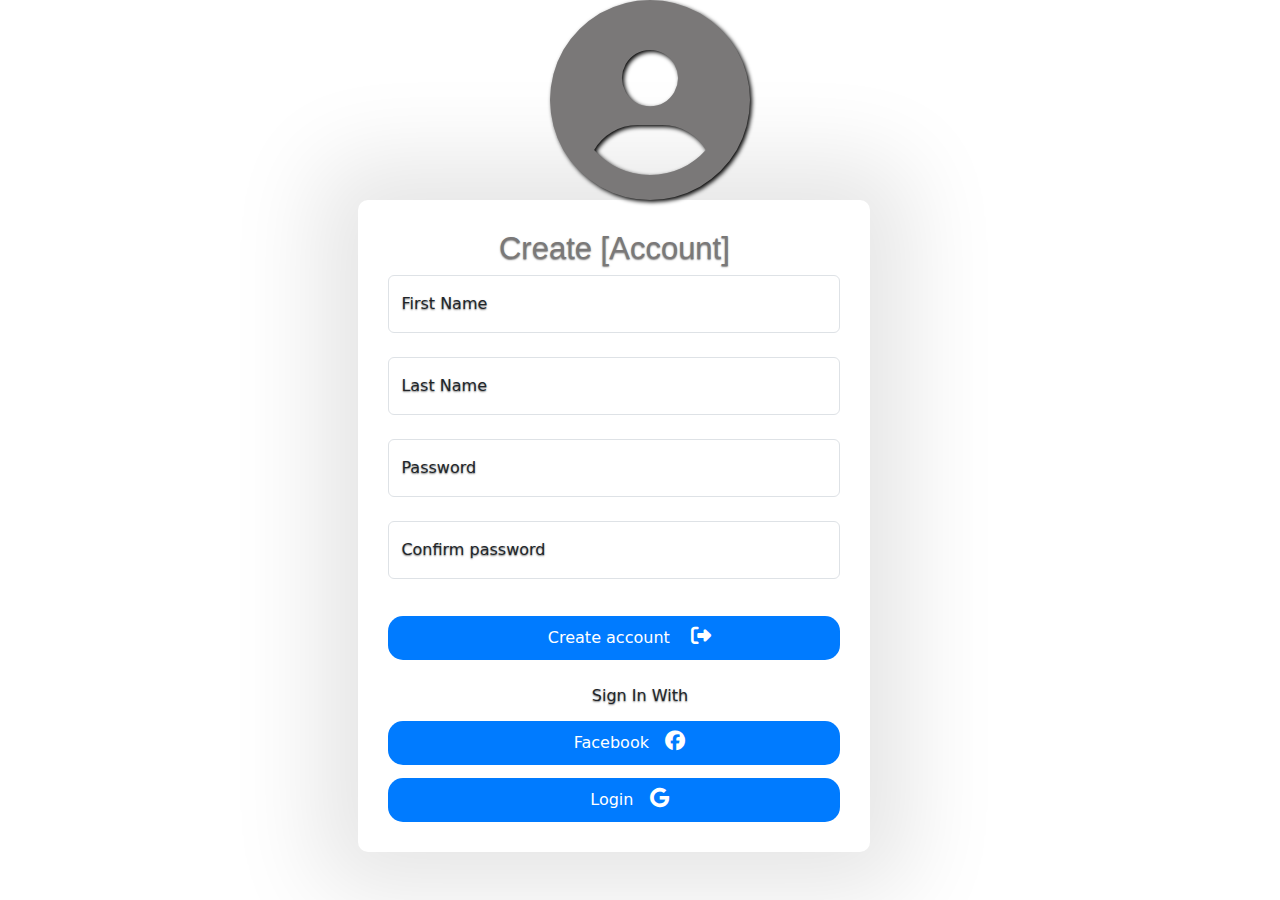
<file: Tech John projects/create account.html>
<!DOCTYPE html>
<html lang="en"data-bs-theme="light">
<head>
    <meta charset="UTF-8">
    <meta name="viewport" content="width=device-width, initial-scale=1.0">
    <title>school cms create account page</title>
   
</head>
<body>
    <link rel="stylesheet" href="https://cdnjs.cloudflare.com/ajax/libs/font-awesome/6.4.0/css/all.min.css">
    <body>
     

      <!--BOOTSTRAP-->
<link href="https://cdn.jsdelivr.net/npm/bootstrap@5.3.3/dist/css/bootstrap.min.css" rel="stylesheet" integrity="sha384-QWTKZyjpPEjISv5WaRU9OFeRpok6YctnYmDr5pNlyT2bRjXh0JMhjY6hW+ALEwIH" crossorigin="anonymous">
<script src="https://cdn.jsdelivr.net/npm/bootstrap@5.3.3/dist/js/bootstrap.bundle.min.js" integrity="sha384-YvpcrYf0tY3lHB60NNkmXc5s9fDVZLESaAA55NDzOxhy9GkcIdslK1eN7N6jIeHz" crossorigin="anonymous"></script>

<script src="https://cdn.jsdelivr.net/npm/@popperjs/core@2.11.8/dist/umd/popper.min.js" integrity="sha384-I7E8VVD/ismYTF4hNIPjVp/Zjvgyol6VFvRkX/vR+Vc4jQkC+hVqc2pM8ODewa9r" crossorigin="anonymous"></script>
<script src="https://cdn.jsdelivr.net/npm/bootstrap@5.3.3/dist/js/bootstrap.min.js" integrity="sha384-0pUGZvbkm6XF6gxjEnlmuGrJXVbNuzT9qBBavbLwCsOGabYfZo0T0to5eqruptLy" crossorigin="anonymous"></script>
<!--END-->
    <!--LOG IN FORM-->
    <i class="fa-solid fa-circle-user userci"></i>

    <div class="container">
        <h2>Create [Account]</h2>
        <form class="needs-validation" novalidate>
     <div class="form-floating">
      <input type="text" class="form-control" id="floatingInput" placeholder="username" onclick="" value required>
       <label for="floatingInput">First Name</label>
    
     </div>
<br/>

     <div class="form-floating">
      <input type="text" class="form-control" id="floatingPassword" placeholder="password" value="" required>
   <label for="floatingPassword">Last Name</label>

   <div class="invalid-feedback">
     Valid username is required.
   </div>

<br>
   <div class="form-floating">
    <input type="password" class="form-control" id="floatingInput" placeholder="username" onclick="" value required>
     <label for="floatingInput">Password </label>
  
   </div>
<br/>

   <div class="form-floating">
    <input type="password" class="form-control" id="floatingPassword" placeholder="password" value="" required>
 <label for="floatingPassword"> Confirm password</label>

 <div class="invalid-feedback">
   Valid password is required.
 </div>
 </div>
 <br/>
      <button type="submit" class="submit">Create account <i class="fa-solid fa-sign-out-alt icon"></i></button>
      <br><br>
   
      <span>Sign In With</span><br>


  <a href="#"> <button type="submit" class="submit">Facebook<i class="fa-brands fa-facebook icon"></i></button></a>
    <a href="#"><button type="submit" class="submit">Login<i class="fa-brands fa-google icon"></i></button></a>



<!--LOG IN FORM END-->






<style>
  body{
    text-shadow: 0 .05rem .1rem rgba(0, 0, 0, .5);
} 
  
    
h2{
  font-size: 31px;
  text-align: center;
  font-family: Arial, Helvetica, sans-serif;
  color: #7a7878;
}
h3{
  text-align: center;
  font-family: Arial, Helvetica, sans-serif;
}

.container {
  padding: 30px;
  border-radius: 10px;
  box-shadow: 0 0 90px 40px rgba(0, 0, 0, 0.1);
  width: 40%;
  margin-left: 28%;
  filter: blur(50%);
  background-color: #ffffff;
}
.userci{
  font-size: 200px;
  margin-left: 43%;
  color: #7a7878;
  text-shadow:2px 2px 4px #000000;
}
.user{
  position: relative;
  top: -43px;
  left: 92%;
}
.locking{
  position: relative;
  top: -43px;
left: 92%;

}

form {
  display: flex;
  flex-direction: column;
}
.form-signin input[type="email"] {
margin-bottom: 0px;
border-bottom-right-radius: 0;
border-bottom-left-radius: 0;
}

.form-signin input[type="password"] {
margin-bottom: 0px;
border-top-left-radius: 0;
border-top-right-radius: 0;

}
.icon{
    margin-left:4%;
    font-size: 20px;
}
input{
height: 900px;
width: 100px;
background-color: #ffffff;

}
button {
  padding: 10px; 
  color: #ffffff;
  border: none;
  background-color: #007bff;
  border-radius: 15px;
  cursor: pointer;
  font-size: 16px;
  transition: background-color 0.3s ease;
  max-width: 100%;
}
.bd-mode-toggle {
 z-index: 1500;
}
.bd-mode-toggle .dropdown-menu .active .bi {
 display: block !important;
}
button:nth-of-type(1){
  width: 100%;
  margin-top: 13px;
  padding-left: 40px;
}
button:hover {
  background-color: #0f0f0f;
}
button:nth-of-type(2){
  width: 50%;
  text-align: center;
  margin-top: 13px;
  padding-left: 40px;
  word-spacing: 50px;
  margin-top:3%;
}
button:nth-of-type(3){
  width: 50%;
  text-align: center;
  margin-left: 51%;
  margin-top: -43px;
  margin-top: -30%;
}

span{
  margin-left: 45%;
}
@media (max-width: 1000px){
  .container{
      margin-top: 15%;
      width :80%;
      margin-left: 3%;
  }
  .userci{
   margin-left: 29%; 
  }
}
@media (max-width: 700px){
  .container{
      margin-top: 15%;
      width :80%;
      margin-left: 3%;
  }
  .userci{
   margin-left: 29%; 
  }
  }
  @media (max-width: 450px){
  .container{
      margin-top: 5%;
      width :90%;
      margin-left: 4%;
  }
  h3{
    font-size: 15px;
  }
  .userci{
   margin-left: 34%; 
   font-size:150px ;
   margin-top: 40px;
  }
  .facebook{
    font-size: 25px;
    padding-left: -160px;
  }
}
</style>



          
          </body>

</html>
</file>
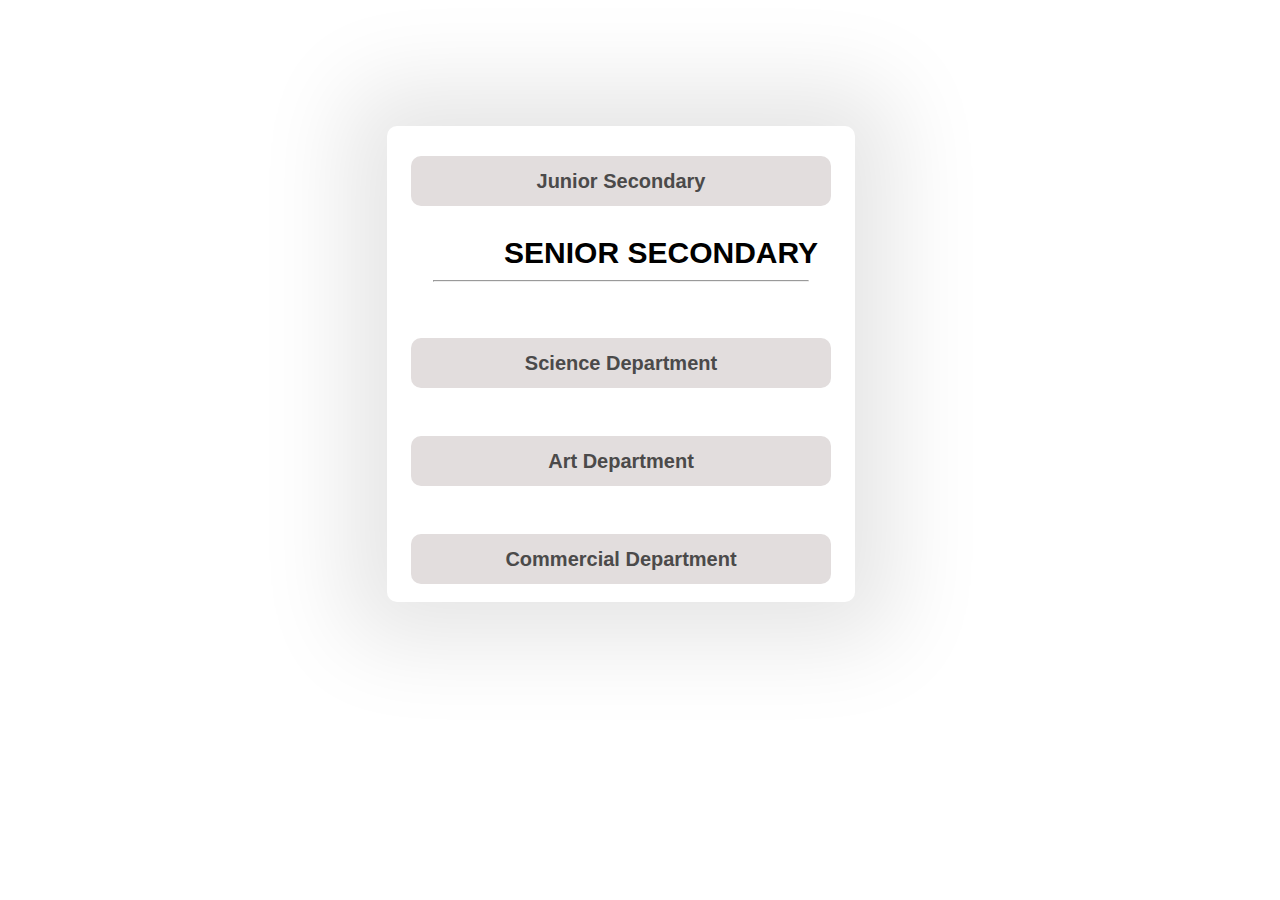
<file: Tech John projects/Select Category.html>
<!DOCTYPE html>
<html lang="en">
<head>
    <meta charset="UTF-8">
    <meta name="viewport" content="width=device-width, initial-scale=1.0">
    <title>select category</title>
</head>
<body>
  <div class="cover">
<a href=""><button class="category">Junior Secondary</button></a>
<h3>SENIOR SECONDARY</h3>
<hr><br>
<a href=""><button class="category">Science Department</button></a><br><br>
<a href=""><button class="category">Art Department</button></a><br><br>
<a href=""><button class="category">Commercial Department</button></a><br><br>

</div>

<style> 
    .cover{
        border:1px solid black ;
        width: 37%;
        margin-left: 30%;
        margin-top: 10%;
        border-radius:10px;
       box-shadow:  0 0 90px 40px rgba(0, 0, 0, 0.1);
       border: none;
    }
.category{
width: 90%;
height:50px;
margin-left: 5%;
border-radius: 10px;
border: none;
background-color: rgb(226, 221, 221);
font-weight: bold;
font-size: 20px;
color: rgb(75, 74, 74);
transition: 0.4s ease-in-out;
}
.category:nth-of-type(1) {
    margin-top: 30px;
}
h3{
    margin-left: 25%;
    font-size: 30px;
    font-family: Helvetica;

}
hr{
    margin-top: -20px;
    width: 80%;
}
.category:hover{
    background-color: rgb(190, 187, 187);

}
</style>
























</body>
</html>
</file>
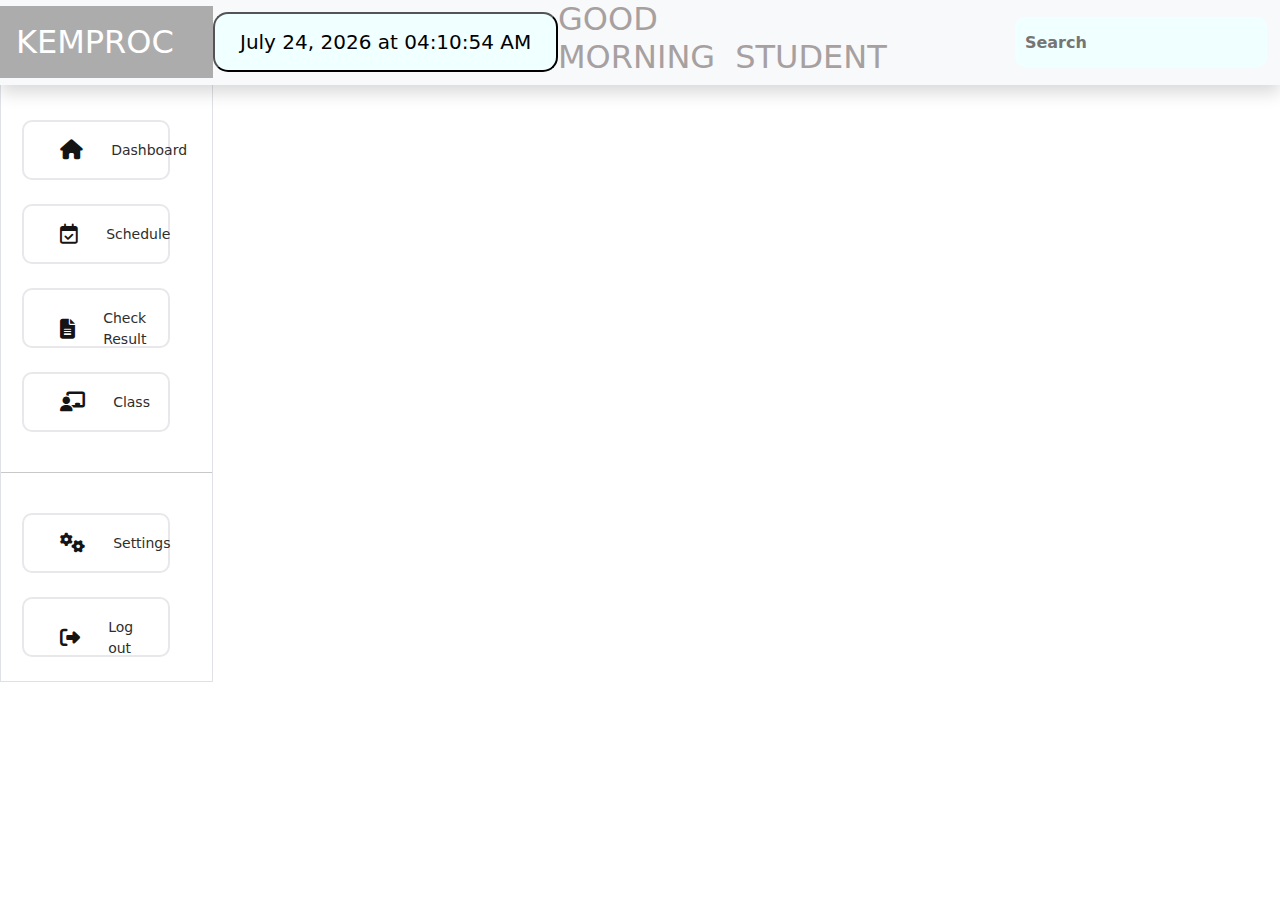
<file: Tech John projects/students dashboard.html>
<!Doctype html>
<html lang="en" data-bs-theme="auto">
  

    <meta charset="utf-8">
    <meta name="viewport" content="width=device-width, initial-scale=1">
    <title>Student Dashboard</title>

  
<!--FONT AWESOME-->
    <link rel="stylesheet" href="https://cdn.jsdelivr.net/npm/swiper@9/swiper-bundle.min.css"/>
    <script src="https://cdn.jsdelivr.net/npm/swiper@9/swiper-bundle.min.js"></script>
    <link rel="stylesheet" href="https://cdnjs.cloudflare.com/ajax/libs/font-awesome/6.4.0/css/all.min.css">
<!--END-->
 
<!--BOOTSTRAP-->
<link href="https://cdn.jsdelivr.net/npm/bootstrap@5.3.3/dist/css/bootstrap.min.css" rel="stylesheet" integrity="sha384-QWTKZyjpPEjISv5WaRU9OFeRpok6YctnYmDr5pNlyT2bRjXh0JMhjY6hW+ALEwIH" crossorigin="anonymous">
<script src="https://cdn.jsdelivr.net/npm/bootstrap@5.3.3/dist/js/bootstrap.bundle.min.js" integrity="sha384-YvpcrYf0tY3lHB60NNkmXc5s9fDVZLESaAA55NDzOxhy9GkcIdslK1eN7N6jIeHz" crossorigin="anonymous"></script>

<script src="https://cdn.jsdelivr.net/npm/@popperjs/core@2.11.8/dist/umd/popper.min.js" integrity="sha384-I7E8VVD/ismYTF4hNIPjVp/Zjvgyol6VFvRkX/vR+Vc4jQkC+hVqc2pM8ODewa9r" crossorigin="anonymous"></script>
<script src="https://cdn.jsdelivr.net/npm/bootstrap@5.3.3/dist/js/bootstrap.min.js" integrity="sha384-0pUGZvbkm6XF6gxjEnlmuGrJXVbNuzT9qBBavbLwCsOGabYfZo0T0to5eqruptLy" crossorigin="anonymous"></script>
<!--END-->



  </head>
  <body>
   

  
<header class="navbar sticky-top bg-light flex-md-nowrap p-0 shadow" data-bs-theme="light">
 <a class="navbar-brand col-md-3 col-lg-2 me-0 px-3 fs-2 text-white" href="#">KEMPROC</a>
 
 <button id="dateBtn"></button>
  <h1 class="h2">
    <h id="demo"></h>STUDENT
  </h1>
  <div class="btn-toolbar mb-2 mb-md-0">
  </div>
</div>                                  


  <ul class="navbar-nav flex-row d-md-none">
    <li class="nav-iteme text-nowrap">
      <button class="nav-link px-3 text-white" type="button" data-bs-toggle="collapse" data-bs-target="#navbarSearch" aria-controls="navbarSearch" aria-expanded="false" aria-label="Toggle search">
        <i class="fa-solid fa-search sarch"></i>
      </button>

    <li class="nav-iteme text-nowrap">
      <button class="nav-link px-3 text-white" type="button" data-bs-toggle="offcanvas"  data-bs-target="#sidebarMenu" aria-controls="sidebarMenu" aria-expanded="false" aria-label="Toggle navigation">
        <i class=" fa-solid fa-bars bas"></i>
      </button>

  </ul>

  <div id="navbarSearch" class="navbar-search w-100 collapse">
    <input class="form-control w-100 rounded-0 border-0" type="text" placeholder="Search" aria-label="Search">
  </div>
  
  
  <form role="search" class="navbar-search">
    <input class="form-controler" type="search" placeholder="Search" aria-label="Search">
  </form>
</header>

<div class="container-fluid">
  <div class="row">
    <div class="sidebar border border-right col-md-3 col-lg-2 p-0 bg-body-tertiary">
      <div class="offcanvas-md offcanvas-end bg-body-tertiary" tabindex="-1" id="sidebarMenu" aria-labelledby="sidebarMenuLabel">
        <div class="offcanvas-header">
    
          <button id="dateBtn2"></button>
          <button type="button" class="btn-close" data-bs-dismiss="offcanvas" data-bs-target="#sidebarMenu" aria-label="Close"></button>
        </div>
        <div class="offcanvas-body d-md-flex flex-column p-0 pt-lg-3 overflow-y-none">
          <ul class="nav flex-column h-200">
            <li class="nav-item mt-5 ">
              <a class="nav-link d-flex align-items-center gap-2 " aria-current="page" onclick="togglePage('page1')">
                <i class=" fa-solid fa-house "></i>
        Dashboard
              </a>
            </li><br/>
         
            <li class="nav-item">
              <a class="nav-link d-flex align-items-center gap-2" onclick="togglePage('page3')" >
                <i class="far fa-calendar-check"></i>
                Schedule
              </a>
            </li><br/>
            <li class="nav-item">
              <a class="nav-link d-flex align-items-center gap-2" 
         onclick="togglePage('page6')" >
         <i class="fas fa-file-alt"></i>
                Check Result
              </a>
            </li><br/>
            <li class="nav-item">
              <a href="https://classroom.google.com/?pli 1" class="nav-link d-flex align-items-center gap-2" 
          onclick="togglePage('page7')" >
                <i class="fa-solid fa-chalkboard-user"></i>
                 Class
              </a>
            </li><br/>
            <hr/><br/>
            <li class="nav-item">
              <a class="nav-link d-flex align-items-center gap-2" onclick="togglePage('page4')" >
                <i class="fas fa-cogs"></i>
                Settings
              </a>
            </li><br/>

           
            <li class="nav-item">
              <a class="nav-link d-flex align-items-center gap-2 modal-link"  onclick="togglePage('page5')">
                <i class="fas fa-sign-out-alt"></i>
                Log out
              </a>
            </li><br/>
       
          </ul>
        </div>
      </div>
    </div>

     
   <main class="col-md-9 ms-sm-auto col-lg-10 px-md-4">

    <canvas class="my-4 w-100 mt-5" id="myChart" width="900" height="380"></canvas>

   </main>

    <div class="inner-page" id="page2">
      <p>This is the content of the inner page2222222.</p>
    </div>
 
    <div class="inner-page" id="page3">
 <div class="container mt-5">
  <h1 class="mb-4">Add New Schedule</h1>
  <input type="text" id="taskInput" class="form-control" placeholder="Add a 
new task">
  <input type="datetime-local" id="dateTimeInput" class="form-control mb-2">
  <button class="btn btn-primary mb-2" onclick="addTask()">Add Task</button>
  <div class="task-list">
  <ul id="taskList" class="list-group"></ul>
  </div>
  <div class="invalid-feedback" id="errorFeedback">Please enter both a task 
and a valid date and time.</div>

  </div>
    </div>
 
    <div class="inner-page" id="page4">
      <div class="container-settings">
        <main>
          <i class="fa-solid fa-circle-user image"></i>
          <button class="change-image"><i class="fa-solid fa-camera camera"></i></button>
        <br><br>
        <div>
        <button class="set-but"><i class="fa-solid fa-circle-user icon"></i>kut;ohjp</button><br><br>
        <button class="set-but"><i class="fa-solid fa-circle-user icon"></i>6kuj67po</button><br><br>
        <button class="set-but"><i class="fa-solid fa-circle-user icon"></i>lkopuk</button><br><br>
        <button class="set-but"><i class="fa-solid fa-circle-user icon"></i>6luok8</button><br><br>
        <button class="set-but"><i class="fa-solid fa-circle-user icon"></i>;/7oku8</button><br><br>
        </div>
        </main>
        
        </div> 
    </div>
 
   <div class="inner-page" id="page5">
      <div class="modal modal-sheet position-static d-block  p-4 py-md-5" tabindex="-1" 
      role="dialog" id="modalChoice">
        <div class="modal-dialog" role="document">
          <div class="modal-content rounded-3 shadow">
            <div class="modal-body p-4 text-center">
              <h5 class="mb-0">Are you sure you want to Logout?</h5>
              <p class="mb-0"></p>
            </div>
            <div class="modal-footer flex-nowrap p-0">
              <a href="../Tech John projects/school front web .html" class="btn btn-lg btn-link fs-6 text-decoration-none col-6 py-3 m-0 
      rounded-0 border-end"><strong>Yes, enable</strong></a>
              <button type="button" class="btn btn-lg btn-link fs-6 text-decoration-none col-6 py-3 m-0 
      rounded-0" data-bs-dismiss="modal" onclick="removePage()">No thanks</button>
            </div>
          </div>
        </div>
      </div>

   </div>
    
 
    <div class="inner-page" id="page6">
   <div class="container-result-check">
    <h1 class="title">LOGIN TO CHECK YOUR RESULT</h1>
    <body>
    <p class="first">Enter Student ID</p> 
        <input type="number" class="id" placeholder="Enter Student ID" maxlength="12"  required="">
        <br/><br/>
        <br/>

<p class="label">Year of Exam</p>
        <select>
            <option>select year of exam</option>
            <option>2020/2021</option>
            <option>2022/2023</option>
            <option>2023/2024</option>
        </select>
        <br/><br/>
        <br/>


    
<p class="label">school term of exam</p>
<select>
    <option>select term of exam</option>
    <option>first term</option>
    <option>second term</option>
    <option>third term</option>
</select>
    
        <br/><br/>
        <br/>

    
<p class="label">select student class</p>
<select>
    <option>select classs</option>
    <option>JSS1</option>
    <option>JSS2</option>
    <option>JSS3</option>
    <option>SSS1</option>
    <option>SSS2</option>
    <option>SSS3</option>
    </select>
    <br/><br/>
    <button type="submit" class="check">Check Result<i class="fa-solid fa-check"></i></button>


  </div>
    </div>


    <div class="inner-page" id="page7">
      <div class="container-class">
        <input type="number" class="online-id" placeholder="Enter Class Name" required="required"><br>
         <button  type="submit"  class="join-class">Join Class<i class="fa-solid fa-sign-in-alt icone"></i></button><br><br>
         <div class="add-class">
        
         </div>
          </div>
 
  </div>
 </div>
  </div>
</div>


  

<script src="../Tech John projects/School Cms .js"></script>

<link rel="stylesheet" href="../Tech John projects/students dashboard.css">

  </body>
</html>
</file>
<file: Tech John projects/students dashboard.css>
body{
    overflow:auto;
 }
 .h2{
   color: rgb(167, 160, 160);
  
 }
 #demo{
   margin-right: 20px;
 }
 .nav{
  background-color: white;
 }
 .sarch , .bas{
 color: rgb(123, 118, 118);
 }
 
 .navbar-brand {
   padding-top: .75rem;
   padding-bottom: .75rem;
background: rgb(173, 172, 172);
 }
 .navbar-search{
   display: inline;
 }
 
 #dateBtn{
   width: 350px;
   height: 60px;
   border-radius: 15px;
   font-size: 20px;
 background-color: azure;
 color: black;
 }
 
 #dateBtn2{
   width: 350px;
   height: 60px;
   border-radius: 15px;
   font-size: 20px;
 border: none;
 }
 form{
   margin-right: 3%;
   width: 20%;
 }
 .form-controler {
   height: 50px;
   border-radius: 10px;
   border: none;
   width: 100%;
   padding-left: 10px;
   transition: border-color 0.5s ease-in-out;
   background-color: azure;
   color: black;
 
 }
  
 .form-control:focus , .form-controler:focus{
   border-color: green;
   box-shadow: 5px 1px 9px 1px green;
 transition: border-color 0.5s ease-in-out;
 }

 .dropdown-toggle{
  font-size: 15px;
  border: 1px solid grey;
}
.top{
  font-size: 24px;
}
.dropdown-menu{
  width: 60%;
}
.credentials{
  margin-left: 30%;
  margin-top: -23%;
}
.img{
font-size: 100px;
color: rgb(146, 144, 144);
margin-left: 10px;
}
.change{
margin-top: 10px;
font-size: 15px;
border-radius: 40px;
border: none;
color: rgb(133, 129, 129);
}
.three{
color: red;
font-weight: bold;
}

 
 /*--------------PAGE--OVERLAY--------------*/
 .inner-page{
     display: none;
     color: black;
     position: fixed;
     height: 100%;
     width: 60%;
     background-color: white; 
     padding: 20px;
     box-sizing: border-box; 
     transition: 5s ease;  
  
   }
   #page2{
   background-color: rgb(175, 156, 156);
   margin-left: 50%;
   width: 70%; 
  }
  #page3{
 background-color: white;
   margin-left: 30%;
   width: 90%; 
 
  }
  #page4{
 
   margin-left: 40%;
   width: 90%; 
  }
  #page5{
   background-color: transparent;
   margin-left: 30%;
   width: 90%; 
  }
  #page6{
   margin-left: 30%;
   width: 90%; 
  }
  #page7{
 
   margin-left: 30%;
   width: 90%; 
  }
 
   /*----END-----*/
 
   
   .bd-placeholder-img {
     font-size: 1.125rem;
     text-anchor: middle;
     -webkit-user-select: none;
     -moz-user-select: none;
     user-select: none;
   }
   .b-example-divider {
     width: 100%;
     height: 3rem;
     background-color: rgba(0, 0, 0, .1);
     border: solid rgba(0, 0, 0, .15);
     border-width: 1px 0;
     box-shadow: inset 0 .5em 1.5em rgba(0, 0, 0, .1), inset 0 .125em .5em rgba(0, 0, 0, 
 15);
   }
   .b-example-vr {
     flex-shrink: 0;
     width: 1.5rem;
     height: 100vh;
   }
   .bi {
     vertical-align: -.125em;
     fill: currentColor;
   }
 
   /*----------OFFCANVAS------------*/
   .nav-item {
 max-width:70%;
 text-align:left ;
 height: 60px;
 border: none;
 cursor: pointer;
 transition: all 0.5s linear;
 color: black;
 border: 2px solid rgb(232, 232, 236);
 border-radius: 10px;
 margin-left: 10%;
 padding-top:10px ;
   }
 
   .nav-item a{
     color: rgb(48, 45, 45);
   }
   .nav-item:hover{
 background-color: rgb(211, 216, 218);
 border-radius: 10px;
 box-shadow:20px 20px 60px 4px rgb(114, 112, 112) ;
 border: none;
 }
 .nav-item:active,.nav-item:focus{
   background-color: rgb(218, 211, 211);
   border-radius: 10px;
   box-shadow:20px 20px 60px 4px rgb(114, 112, 112) ;
   border: none;
 }
 i{
   padding-right: 20px;
   font-size: 20px;
   color: rgb(20, 20, 20);
   } 
   .sidebar .nav-link {
     font-size: .875rem;
     font-weight: 500;
   }
   
   .sidebar .nav-link.active {
     color: #247   0dc;
   }
   
   .sidebar-heading {
     font-size: .75rem;
   }
   
   .navbar .form-control {
     padding: .75rem 1rem;
   }
 /*------END--------*/
 
   .btn-bd-primary {
     --bd-violet-bg: rgb(61, 58, 58);
     --bd-violet-rgb: 112.520718, 44.062154, 249.437846;
     --bs-btn-font-weight: 600;
     --bs-btn-color: var(--bs-white);
     --bs-btn-bg: var(--bd-violet-bg);
     --bs-btn-border-color: var(--bd-violet-bg);
     --bs-btn-hover-color: var(--bs-white);
     --bs-btn-hover-bg: rgb(61, 58, 58);
     --bs-btn-hover-border-color: rgb(61, 58, 58);
     --bs-btn-focus-shadow-rgb: var(--bd-violet-rgb);
     --bs-btn-active-color: var(--bs-btn-hover-color);
     --bs-btn-active-bg: rgb(61, 58, 58);
     --bs-btn-active-border-color:  rgb(61, 58, 58);
   }
   .bd-mode-toggle {
     z-index: 1500;
   }
   .bd-mode-toggle .dropdown-menu .active .bi {
     display: block !important;
   }
 
 hr{
   max-width: 100%;
 }
 
 ul {
     list-style: none;
     padding: 0;
 }
 /*------------SHEDULE-STYLING-------------*/
  body a {
   color: black;
 }
 .container {
   text-align: center;
   box-shadow: 0px 5px 30px 40px rgba(0, 0, 0, 0.1); 
   margin-top: 10px;
   padding: 20px;
   height: 85vh; 
   width: 70%;
   margin-left: 10%;
   background-color: rgb(157, 169, 173);
   border-radius: 10px;
   font-weight: bold;
   }
   .task-list{
     border: 1px solid rgb(206, 200, 200);
     border: none;
     border-radius: 10px;
     overflow: auto;
     width: 90%;
     height: 70%;
     margin-left: 5%;
     box-shadow: 0px 5px 30px 40px rgba(0, 0, 0, 0.1); 
   }
   
 input{
   height: 50px;
   font-weight: bold;
 }
 .delete-btn{
  width: 10%;
 margin-left: 86%;
 margin-top: -11%;
 }
 .btn-task{
  width: 95%;
  margin-top: 1%;
  margin-left: -2%;
  height:50px ;
  margin-bottom: 50px;
  background-color: rgb(178, 176, 176);
  border-color: #aaa;
 }
 
 .form-error {
     border-color: red;
     box-shadow: 5px 1px 9px 1px red;
     transition: border-color 0.5s ease-in-out;
 }
 
 
 .invalid-feedback {
     display: none;
     color: red;
 }
 
 .invalid-feedback.active {
     display: block;
 }
 
 .icon {
     position: relative;
     display: inline-block;
 }
 
 .icon::after {
     content: '✓';
     color: green;
     position: absolute;
     top: 50%;
     right: 10px;
     transform: translateY(-50%);
     opacity: 0;
     transition: opacity 0.3s ease-in-out;
 }
 
 .form-control.valid + .icon::after {
     opacity: 1;
 }
 header{
 margin-top: -30px;
 }
 
 
 .form-control{
   width: 100%;
   margin-bottom: 10px;
   transition: border-color 0.5s ease-in-out;
 }
 .disabled-task {
     opacity: 0.5;
     pointer-events: none; 
 }
 .added{
  width: 95%;
  margin-left: 2.5%;
 }
 
 /*----------------------LOG OUT -----------------------------------*/
 
 .btn:hover{
 background-color: rgb(216, 228, 231);
 }
 
 
 /*--------------------SETTINGS-------------------------------------*/
 .container-settings{
   border: 1px solid black;
   border-radius: 10px;
   width: 37%;
   height: 90%;
 margin-left: 30%;
 margin-top: 2%;
 border: none;
 box-shadow:10px 10px 400px 10px rgb(169, 170, 170) ;
 background-color: rgb(157, 169, 173);
 }
 .image{
 font-size: 150px;
 text-align: center;
 color: rgb(179, 187, 189);
 margin-left: 30%;
 padding-top: 2%;
 }
 .change-image{
   width: 40px;
   height: 40px;
   border-radius: 20px;
   border: none;
   font-size: 20px;
   margin-left: -10px;
 }
 .camera{
    margin-left: -16px;
 }
 .set-but{
  width: 90%;
  height: 60px;
  border: none;
  margin-left: 5%;
  transition: .7s ease;
  border-radius: 12px;
  cursor: pointer;
  text-align: left;
  padding-left: 40px;
  
 }
 .set-but:hover{
   background-color: rgb(215, 219, 223);
   box-shadow: 10px 10px 90px 10px grey;
   font-size: 20px; 
 } 
 .set-but:active{
   background-color: rgb(215, 219, 223);
 box-shadow: 10px 10px 90px 10px grey;
 font-size: 20px; 
 }
 .icon{
   text-align: left;
   margin-right: 30px;
   font-size: 20px;
 }
 /*------------------------CHECK-RESULT-----------------------------*/
 .container-result-check{
    border: 1px solid black;
    height: 90%;
    width: 40%;
    margin-top: 2%;
    margin-left: 30%;
    border-radius: 10px;
    box-shadow:30px 30px 80px 5px grey ;
    border: none;
    background-color: rgb(157, 169, 173);
 }
 .title{
    margin-left: 10%;
    padding-top: 5%;
    font-family: Arial, Helvetica, sans-serif;
    font-size: 30px;
    font-weight: bold;
}
.label{
    font-size: 20px;
    margin-left: 5%;
    font-family: Arial, Helvetica, sans-serif;
    font-weight: bold;
}
.first{
    margin-top: 5%;
    margin-left: 6%;
    font-size: 20px;
    font-weight: bold;
}
.id{
    height: 40px;
    border-radius: 5px;
    width: 90%;
    font-size: 15px;
    border:1px solid rgb(223, 213, 213);
    transition: 1s ease;
    margin-left: 5%;
}

.id:hover{
    box-shadow:30px 30px 80px 5px grey ;
    border: none;
}
.id:active,.id:focus{
    box-shadow:30px 30px 80px 5px grey ;
    border: none;  
}
select{
height: 40px;
border-radius: 5px;
width: 90%;
font-size: 15px;
border:1px solid rgb(223, 213, 213);
transition: 1s ease; 
margin-left: 5%;
font-weight: bold;
}

.check{
    width: 90%;
    font-size: 20px;
    height: 40px;
    margin-left: 5%;
    transition: 0.7s ease;
    border: none;
    border-radius: 15px;
    font-weight: bold;
}
.check:hover{
    box-shadow:30px 30px 80px 5px grey ;
    background-color: rgb(214, 209, 209);
}
i{
    padding-left: 20px;
}

/*-------------------------------ONLINE-CLASS---------------------------*/



 /*------------------------RESPONSIVE--------------------------------*/
 @media(max-width:1820px){
   .container , .container-class , .container-result-check , .container-settings{
     margin-left: 220px;
     width: 70%;
   }
   #page2{
     margin-left: 303px;
     width: 90%; 
    }
    #page3{
     margin-left: 303px;
     width: 90%; 
    }
    #page4{
     margin-left: 303px;
     width: 90%; 
    }
    #page5{
     margin-left: 303px;
     width: 90%; 
    }
    #page6{
     margin-left: 303px;
     width: 90%; 
    }
    #page7{
     margin-left: 303px;
     width: 90%; 
    }
 }
 @media(max-width: 1550px){
   .form-control{
     width: 80%;
   }
   .container , .container-class , .container-result-check , .container-settings{
     width:70%;
   margin-left: 130px;
   }
  
   input{
     width: 10%;
     margin-left: 10%;
   }
   #page2{
     margin-left: 203px;
     width: 90%; 
    }
    #page3{
     margin-left: 203px;
     width: 90%; 
    }
    #page4{
     margin-left: 203px;
     width: 90%; 
    }
    #page5{
     margin-left: 203px;
     width: 90%; 
    }
    #page6{
     margin-left: 203px;
     width: 90%; 
    }
    #page7{
     margin-left: 203px;
     width: 90%; 
    }
 }
 @media (min-width: 1400px){
   #page2{
     margin-left: 297px;
     width: 90%; 
    }
    #page3{
     margin-left: 303px;
     width: 90%; 
    }
    #page4{
     margin-left: 303px;
     width: 90%; 
    }
    #page5{
     margin-left: 303px;
     width: 90%; 
    }
    #page6{
     margin-left: 303px;
     width: 90%; 
    }
    #page7{
     margin-left: 303px;
     width: 90%; 
    }
 }
 @media (min-width: 1300px) {
   .bd-placeholder-img-lg {
     font-size: 3.5rem;
   }
   .sidebar .offcanvas-lg {
     position: -webkit-sticky;
     position: sticky;
     top: 48px;
   }
   .navbar-search {
     display: block;
     border-radius: 10px;
   }
   .inner-page{
     width: 80%;
   }
 }
 @media(max-width:1050px) {
   .container , .container-class , .container-result-check , .container-settings{
     margin-left: 20px ;
   }
.nav{
  width: 150%;
}
.form-controler{
  display: none;
}
.sarch{
  display: inline-block;
}
.h2{
  margin-left: 10%;
}
#dateBtn{
  margin-left: 50px;
}
.navbar-brand{
  width: 20%;
}
   #page2{
     margin-left: 26%;
     width: 100%; 
    }
    #page3{
     margin-left:26%;
     width: 100%; 
    }
    #page4{
     margin-left:26%;
     width: 100%; 
    }
    #page5{
     margin-left:26%;
     width: 100%; 
    }
    #page6{
     margin-left:26%;
     width: 100%; 
 }
    #page7{
   margin-left:26%;
   width: 100%; 
 }
 }
 @media (max-width:770px) {
   .container , .container-class , .container-result-check , .container-settings{
     margin-left: 1%;
   }
   .form{
     display: none;
   }
   .form-controler{
     display: none;
   }
   #dateBtn{
     display: none;
   }
   #page2{
     margin-left:200px;
     width: 100%; 
    }
    #page3{
     margin-left:200px;
     width: 100%; 
    }
    #page4{
     margin-left:200px;
     width: 100%; 
    }
    #page5{
     margin-left:200px;
     width: 100%; 
    }
    #page6{
     margin-left:200px;
     width: 100%; 
    }
    #page7{
     margin-left:200px;
     width: 100%; 
    }
 }
 @media (max-width: 767px) {
   .inner-page{
     width: 30%;
     margin-left: 2%;
   }
   input{
     width: 80%;
     margin-left: 0px;
   }
   .container , .container-class , .container-result-check , .container-settings{
     width:1600px;
     margin-left: 15%;
   }
   .form-control{
     width: 100%;
   }
   #page2{
     margin-left:0;
     width: 100%; 
    }
    #page3{
     margin-left:0;
     width: 100%; 
    }
    #page4{
     margin-left:0;
     width: 100%; 
    }
    #page5{
     margin-left:0;
     width: 100%; 
    }
    #page6{
     margin-left:0;
     width: 100%; 
    }
    #page7{
     margin-left:0;
     width: 100%; 
    } 
 }
 @media (max-width: 680px) {
   .container , .container-class , .container-result-check , .container-settings{
     margin-left: 30px;
     width: 90%;
   }
   .nav-item{
    width: 54%;
    margin-left: 5%;
   }
 }
 
 @media (max-width: 595px) {
   .container , .container-class , .container-result-check , .container-settings{
     margin-left: 30px;
     width: 100%;
   }
 }
 @media (max-width: 575px) {
   .container , .container-class , .container-result-check , .container-settings{
     margin-left: -20px;
     width: 110%;
   }
   .container{
    margin-top: 2px;
   }
   body{
    overflow: scroll;
   }
   .navbar-brand{
    display: none;
   }
   #demo{
   margin-left: 30px;
   }
   .nav-item{
    width: 50%;
   }
 }
</file>
